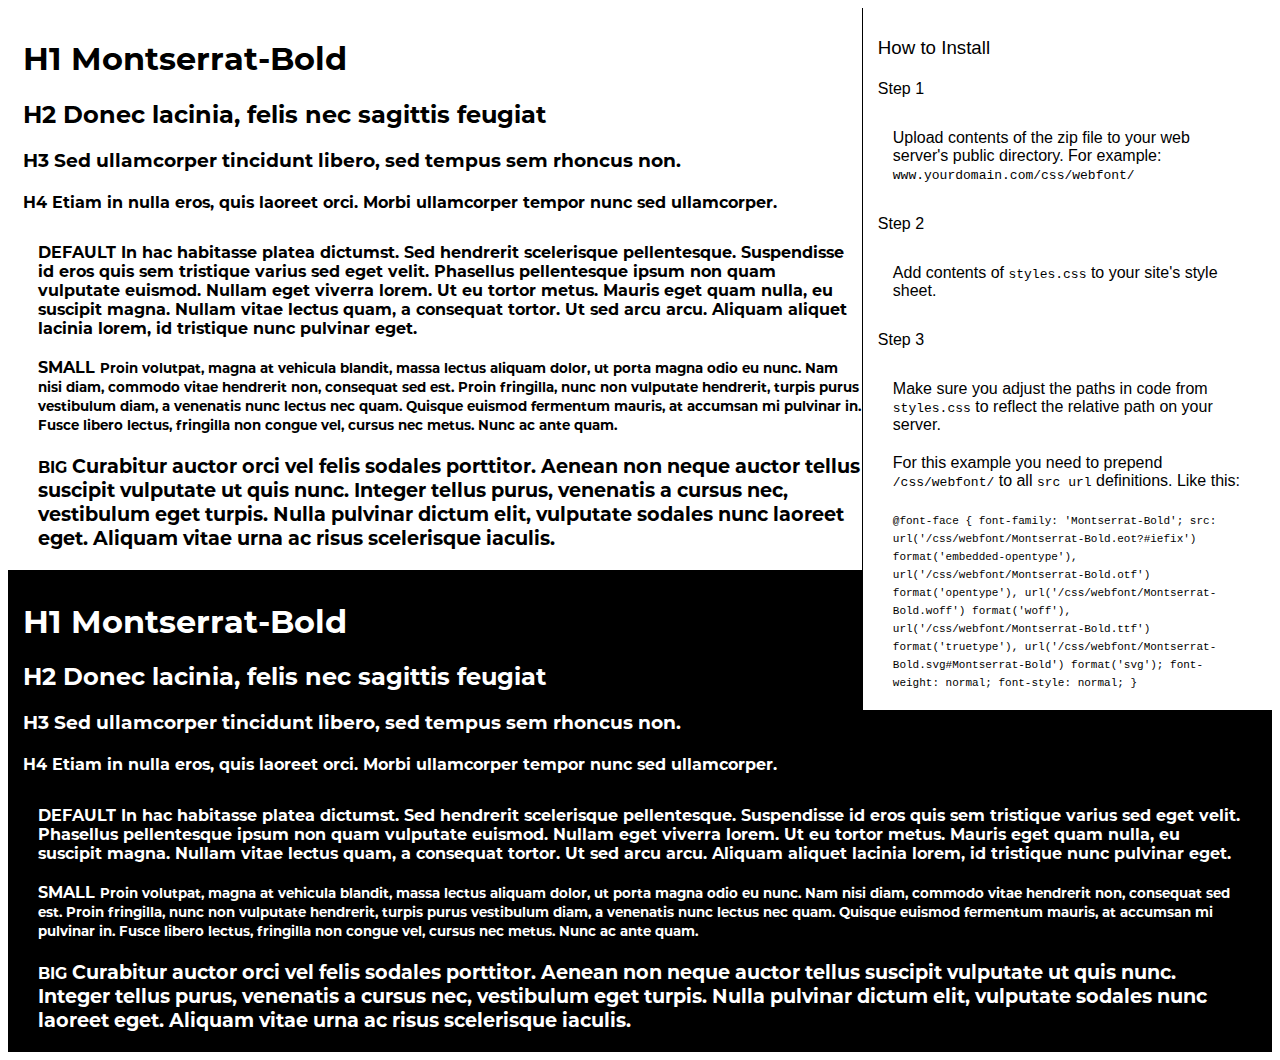
<file: fonts/Montserrat-Bold/preview.html>
<!DOCTYPE html>
<html>
<head>
<title>
Montserrat-Bold
 - Web font preview
</title>
<style type='text/css'>

@font-face {
  font-family: 'Montserrat-Bold';
  src: url('Montserrat-Bold.eot?#iefix') format('embedded-opentype'),  url('Montserrat-Bold.otf')  format('opentype'),
	     url('Montserrat-Bold.woff') format('woff'), url('Montserrat-Bold.ttf')  format('truetype'), url('Montserrat-Bold.svg#Montserrat-Bold') format('svg');
  font-weight: normal;
  font-style: normal;
}

body { font-family: 'Montserrat-Bold' !important; }
h1, h2, h3, h4 { font-weight: normal; }
.reg { color:black; background:white; }
.inverse { color:white; background:black; }
div { padding: 10px 15px; }
.right { background:white; width:30%; float: right; font-family: sans-serif; border: 1px solid black; border-width: 0 0 1px 1px;}
</style>
</head>
<body>
<div class='right'>
<h3>How to Install</h3>
<h4>Step 1</h4>
<div>
Upload contents of the zip file to your web server's public directory. For example:
<code>www.yourdomain.com/css/webfont/</code>
</div>
<h4>Step 2</h4>
<div>
Add contents of
<code>styles.css</code>
to your site's style sheet.
</div>
<h4>Step 3</h4>
<div>
Make sure you adjust the paths in code from
<code>styles.css</code>
to reflect the relative path on your server.
</div>
<div>
For this example you need to prepend
<code>/css/webfont/</code>
to all
<code>src url</code>
definitions. Like this:
</div>
<div>
<code style='font-size:11px;'>@font-face {
  font-family: 'Montserrat-Bold';
  src: url('/css/webfont/Montserrat-Bold.eot?#iefix') format('embedded-opentype'),  url('/css/webfont/Montserrat-Bold.otf')  format('opentype'),
	     url('/css/webfont/Montserrat-Bold.woff') format('woff'), url('/css/webfont/Montserrat-Bold.ttf')  format('truetype'), url('/css/webfont/Montserrat-Bold.svg#Montserrat-Bold') format('svg');
  font-weight: normal;
  font-style: normal;
}</code>
</div>
</div>
<div class='reg'>
<h1>
H1
Montserrat-Bold
</h1>
<h2>
H2
Donec lacinia, felis nec sagittis feugiat
</h2>
<h3>
H3
Sed ullamcorper tincidunt libero, sed tempus sem rhoncus non.
</h3>
<h4>
H4
Etiam in nulla eros, quis laoreet orci. Morbi ullamcorper tempor nunc sed ullamcorper.
</h4>
<div>
DEFAULT
In hac habitasse platea dictumst. Sed hendrerit scelerisque pellentesque. Suspendisse id eros quis sem tristique varius sed eget velit. Phasellus pellentesque ipsum non quam vulputate euismod. Nullam eget viverra lorem. Ut eu tortor metus. Mauris eget quam nulla, eu suscipit magna. Nullam vitae lectus quam, a consequat tortor. Ut sed arcu arcu. Aliquam aliquet lacinia lorem, id tristique nunc pulvinar eget.
</div>
<div>
SMALL
<small>
Proin volutpat, magna at vehicula blandit, massa lectus aliquam dolor, ut porta magna odio eu nunc. Nam nisi diam, commodo vitae hendrerit non, consequat sed est. Proin fringilla, nunc non vulputate hendrerit, turpis purus vestibulum diam, a venenatis nunc lectus nec quam. Quisque euismod fermentum mauris, at accumsan mi pulvinar in. Fusce libero lectus, fringilla non congue vel, cursus nec metus. Nunc ac ante quam.
</small>
</div>
<div>
BIG
<big>
Curabitur auctor orci vel felis sodales porttitor. Aenean non neque auctor tellus suscipit vulputate ut quis nunc. Integer tellus purus, venenatis a cursus nec, vestibulum eget turpis. Nulla pulvinar dictum elit, vulputate sodales nunc laoreet eget. Aliquam vitae urna ac risus scelerisque iaculis.
</big>
</div>

</div>
<div class='inverse'>
<h1>
H1
Montserrat-Bold
</h1>
<h2>
H2
Donec lacinia, felis nec sagittis feugiat
</h2>
<h3>
H3
Sed ullamcorper tincidunt libero, sed tempus sem rhoncus non.
</h3>
<h4>
H4
Etiam in nulla eros, quis laoreet orci. Morbi ullamcorper tempor nunc sed ullamcorper.
</h4>
<div>
DEFAULT
In hac habitasse platea dictumst. Sed hendrerit scelerisque pellentesque. Suspendisse id eros quis sem tristique varius sed eget velit. Phasellus pellentesque ipsum non quam vulputate euismod. Nullam eget viverra lorem. Ut eu tortor metus. Mauris eget quam nulla, eu suscipit magna. Nullam vitae lectus quam, a consequat tortor. Ut sed arcu arcu. Aliquam aliquet lacinia lorem, id tristique nunc pulvinar eget.
</div>
<div>
SMALL
<small>
Proin volutpat, magna at vehicula blandit, massa lectus aliquam dolor, ut porta magna odio eu nunc. Nam nisi diam, commodo vitae hendrerit non, consequat sed est. Proin fringilla, nunc non vulputate hendrerit, turpis purus vestibulum diam, a venenatis nunc lectus nec quam. Quisque euismod fermentum mauris, at accumsan mi pulvinar in. Fusce libero lectus, fringilla non congue vel, cursus nec metus. Nunc ac ante quam.
</small>
</div>
<div>
BIG
<big>
Curabitur auctor orci vel felis sodales porttitor. Aenean non neque auctor tellus suscipit vulputate ut quis nunc. Integer tellus purus, venenatis a cursus nec, vestibulum eget turpis. Nulla pulvinar dictum elit, vulputate sodales nunc laoreet eget. Aliquam vitae urna ac risus scelerisque iaculis.
</big>
</div>

</div>
</body>
</html>
</file>
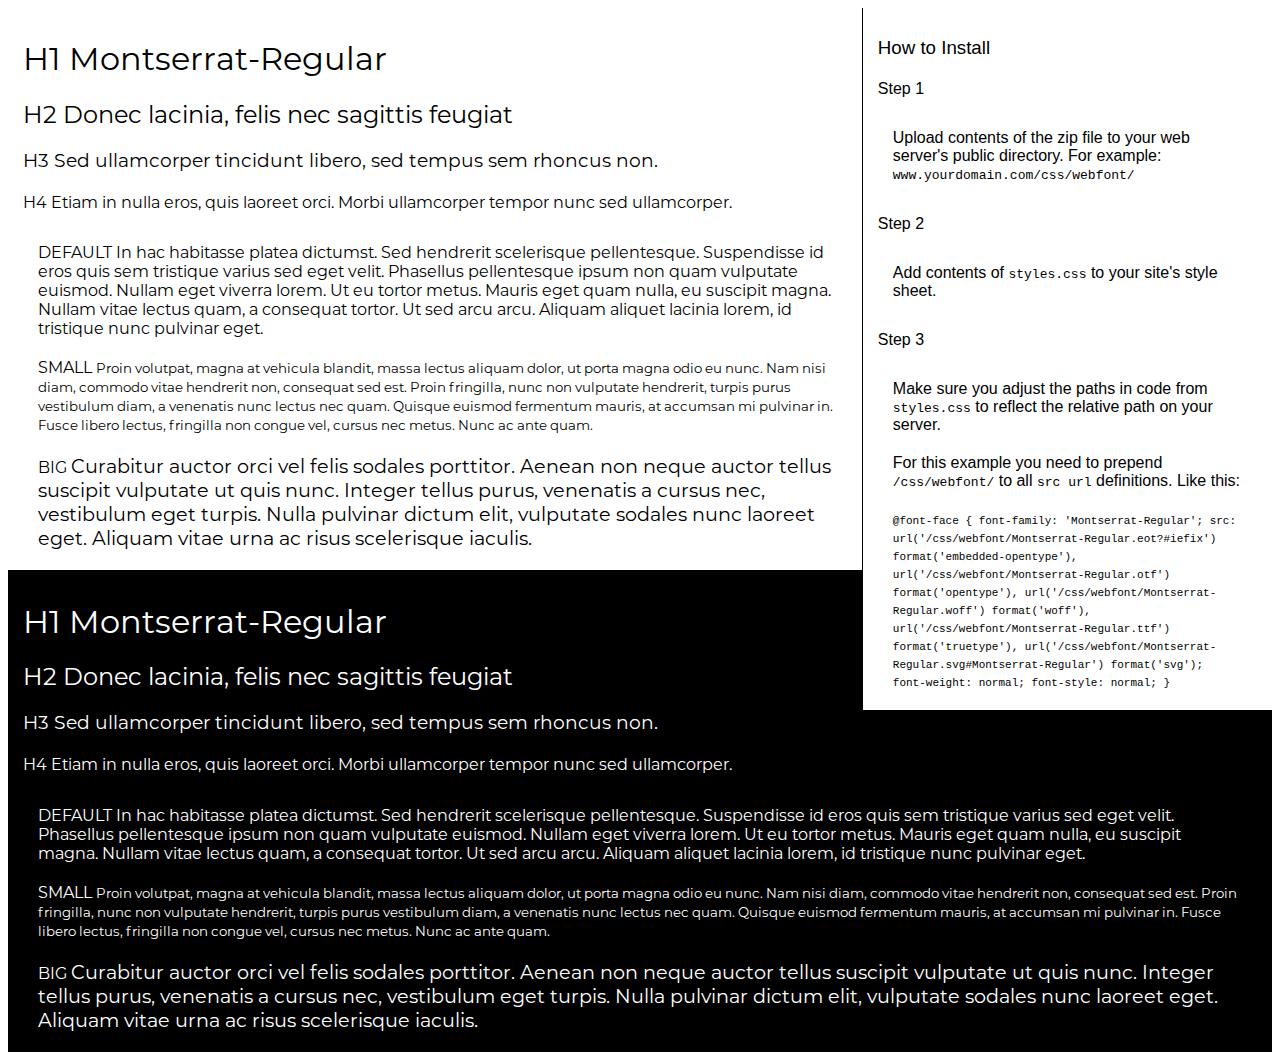
<file: fonts/Montserrat-Regular/preview.html>
<!DOCTYPE html>
<html>
<head>
<title>
Montserrat-Regular
 - Web font preview
</title>
<style type='text/css'>

@font-face {
  font-family: 'Montserrat-Regular';
  src: url('Montserrat-Regular.eot?#iefix') format('embedded-opentype'),  url('Montserrat-Regular.otf')  format('opentype'),
	     url('Montserrat-Regular.woff') format('woff'), url('Montserrat-Regular.ttf')  format('truetype'), url('Montserrat-Regular.svg#Montserrat-Regular') format('svg');
  font-weight: normal;
  font-style: normal;
}

body { font-family: 'Montserrat-Regular' !important; }
h1, h2, h3, h4 { font-weight: normal; }
.reg { color:black; background:white; }
.inverse { color:white; background:black; }
div { padding: 10px 15px; }
.right { background:white; width:30%; float: right; font-family: sans-serif; border: 1px solid black; border-width: 0 0 1px 1px;}
</style>
</head>
<body>
<div class='right'>
<h3>How to Install</h3>
<h4>Step 1</h4>
<div>
Upload contents of the zip file to your web server's public directory. For example:
<code>www.yourdomain.com/css/webfont/</code>
</div>
<h4>Step 2</h4>
<div>
Add contents of
<code>styles.css</code>
to your site's style sheet.
</div>
<h4>Step 3</h4>
<div>
Make sure you adjust the paths in code from
<code>styles.css</code>
to reflect the relative path on your server.
</div>
<div>
For this example you need to prepend
<code>/css/webfont/</code>
to all
<code>src url</code>
definitions. Like this:
</div>
<div>
<code style='font-size:11px;'>@font-face {
  font-family: 'Montserrat-Regular';
  src: url('/css/webfont/Montserrat-Regular.eot?#iefix') format('embedded-opentype'),  url('/css/webfont/Montserrat-Regular.otf')  format('opentype'),
	     url('/css/webfont/Montserrat-Regular.woff') format('woff'), url('/css/webfont/Montserrat-Regular.ttf')  format('truetype'), url('/css/webfont/Montserrat-Regular.svg#Montserrat-Regular') format('svg');
  font-weight: normal;
  font-style: normal;
}</code>
</div>
</div>
<div class='reg'>
<h1>
H1
Montserrat-Regular
</h1>
<h2>
H2
Donec lacinia, felis nec sagittis feugiat
</h2>
<h3>
H3
Sed ullamcorper tincidunt libero, sed tempus sem rhoncus non.
</h3>
<h4>
H4
Etiam in nulla eros, quis laoreet orci. Morbi ullamcorper tempor nunc sed ullamcorper.
</h4>
<div>
DEFAULT
In hac habitasse platea dictumst. Sed hendrerit scelerisque pellentesque. Suspendisse id eros quis sem tristique varius sed eget velit. Phasellus pellentesque ipsum non quam vulputate euismod. Nullam eget viverra lorem. Ut eu tortor metus. Mauris eget quam nulla, eu suscipit magna. Nullam vitae lectus quam, a consequat tortor. Ut sed arcu arcu. Aliquam aliquet lacinia lorem, id tristique nunc pulvinar eget.
</div>
<div>
SMALL
<small>
Proin volutpat, magna at vehicula blandit, massa lectus aliquam dolor, ut porta magna odio eu nunc. Nam nisi diam, commodo vitae hendrerit non, consequat sed est. Proin fringilla, nunc non vulputate hendrerit, turpis purus vestibulum diam, a venenatis nunc lectus nec quam. Quisque euismod fermentum mauris, at accumsan mi pulvinar in. Fusce libero lectus, fringilla non congue vel, cursus nec metus. Nunc ac ante quam.
</small>
</div>
<div>
BIG
<big>
Curabitur auctor orci vel felis sodales porttitor. Aenean non neque auctor tellus suscipit vulputate ut quis nunc. Integer tellus purus, venenatis a cursus nec, vestibulum eget turpis. Nulla pulvinar dictum elit, vulputate sodales nunc laoreet eget. Aliquam vitae urna ac risus scelerisque iaculis.
</big>
</div>

</div>
<div class='inverse'>
<h1>
H1
Montserrat-Regular
</h1>
<h2>
H2
Donec lacinia, felis nec sagittis feugiat
</h2>
<h3>
H3
Sed ullamcorper tincidunt libero, sed tempus sem rhoncus non.
</h3>
<h4>
H4
Etiam in nulla eros, quis laoreet orci. Morbi ullamcorper tempor nunc sed ullamcorper.
</h4>
<div>
DEFAULT
In hac habitasse platea dictumst. Sed hendrerit scelerisque pellentesque. Suspendisse id eros quis sem tristique varius sed eget velit. Phasellus pellentesque ipsum non quam vulputate euismod. Nullam eget viverra lorem. Ut eu tortor metus. Mauris eget quam nulla, eu suscipit magna. Nullam vitae lectus quam, a consequat tortor. Ut sed arcu arcu. Aliquam aliquet lacinia lorem, id tristique nunc pulvinar eget.
</div>
<div>
SMALL
<small>
Proin volutpat, magna at vehicula blandit, massa lectus aliquam dolor, ut porta magna odio eu nunc. Nam nisi diam, commodo vitae hendrerit non, consequat sed est. Proin fringilla, nunc non vulputate hendrerit, turpis purus vestibulum diam, a venenatis nunc lectus nec quam. Quisque euismod fermentum mauris, at accumsan mi pulvinar in. Fusce libero lectus, fringilla non congue vel, cursus nec metus. Nunc ac ante quam.
</small>
</div>
<div>
BIG
<big>
Curabitur auctor orci vel felis sodales porttitor. Aenean non neque auctor tellus suscipit vulputate ut quis nunc. Integer tellus purus, venenatis a cursus nec, vestibulum eget turpis. Nulla pulvinar dictum elit, vulputate sodales nunc laoreet eget. Aliquam vitae urna ac risus scelerisque iaculis.
</big>
</div>

</div>
</body>
</html>
</file>
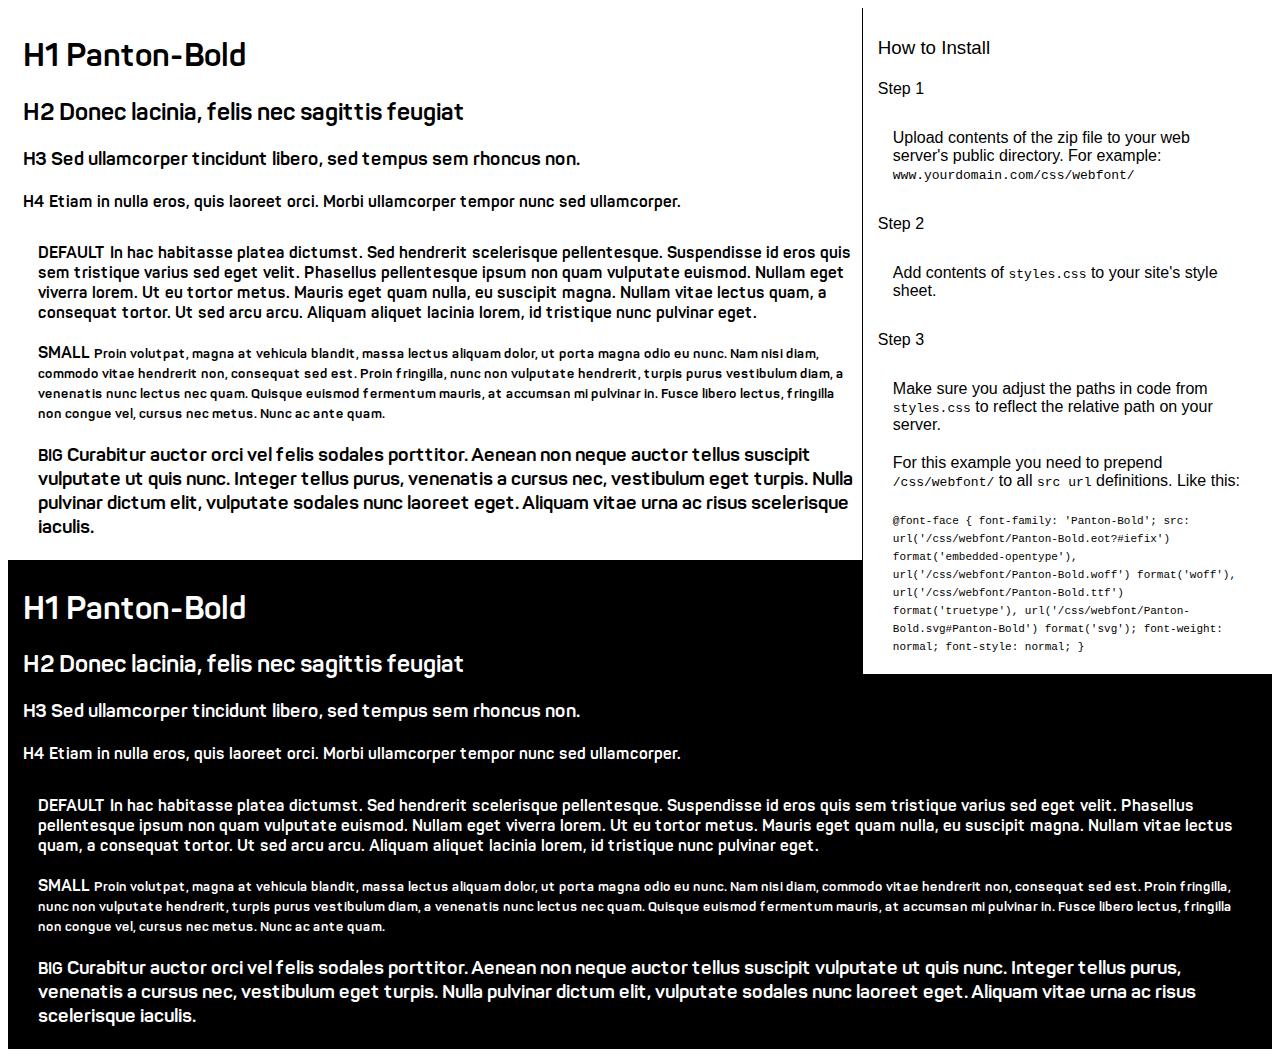
<file: fonts/Panton-Bold/preview.html>
<!DOCTYPE html>
<html>
<head>
<title>
Panton-Bold
 - Web font preview
</title>
<style type='text/css'>

@font-face {
  font-family: 'Panton-Bold';
  src: url('Panton-Bold.eot?#iefix') format('embedded-opentype'),  url('Panton-Bold.woff') format('woff'), url('Panton-Bold.ttf')  format('truetype'), url('Panton-Bold.svg#Panton-Bold') format('svg');
  font-weight: normal;
  font-style: normal;
}

body { font-family: 'Panton-Bold' !important; }
h1, h2, h3, h4 { font-weight: normal; }
.reg { color:black; background:white; }
.inverse { color:white; background:black; }
div { padding: 10px 15px; }
.right { background:white; width:30%; float: right; font-family: sans-serif; border: 1px solid black; border-width: 0 0 1px 1px;}
</style>
</head>
<body>
<div class='right'>
<h3>How to Install</h3>
<h4>Step 1</h4>
<div>
Upload contents of the zip file to your web server's public directory. For example:
<code>www.yourdomain.com/css/webfont/</code>
</div>
<h4>Step 2</h4>
<div>
Add contents of
<code>styles.css</code>
to your site's style sheet.
</div>
<h4>Step 3</h4>
<div>
Make sure you adjust the paths in code from
<code>styles.css</code>
to reflect the relative path on your server.
</div>
<div>
For this example you need to prepend
<code>/css/webfont/</code>
to all
<code>src url</code>
definitions. Like this:
</div>
<div>
<code style='font-size:11px;'>@font-face {
  font-family: 'Panton-Bold';
  src: url('/css/webfont/Panton-Bold.eot?#iefix') format('embedded-opentype'),  url('/css/webfont/Panton-Bold.woff') format('woff'), url('/css/webfont/Panton-Bold.ttf')  format('truetype'), url('/css/webfont/Panton-Bold.svg#Panton-Bold') format('svg');
  font-weight: normal;
  font-style: normal;
}</code>
</div>
</div>
<div class='reg'>
<h1>
H1
Panton-Bold
</h1>
<h2>
H2
Donec lacinia, felis nec sagittis feugiat
</h2>
<h3>
H3
Sed ullamcorper tincidunt libero, sed tempus sem rhoncus non.
</h3>
<h4>
H4
Etiam in nulla eros, quis laoreet orci. Morbi ullamcorper tempor nunc sed ullamcorper.
</h4>
<div>
DEFAULT
In hac habitasse platea dictumst. Sed hendrerit scelerisque pellentesque. Suspendisse id eros quis sem tristique varius sed eget velit. Phasellus pellentesque ipsum non quam vulputate euismod. Nullam eget viverra lorem. Ut eu tortor metus. Mauris eget quam nulla, eu suscipit magna. Nullam vitae lectus quam, a consequat tortor. Ut sed arcu arcu. Aliquam aliquet lacinia lorem, id tristique nunc pulvinar eget.
</div>
<div>
SMALL
<small>
Proin volutpat, magna at vehicula blandit, massa lectus aliquam dolor, ut porta magna odio eu nunc. Nam nisi diam, commodo vitae hendrerit non, consequat sed est. Proin fringilla, nunc non vulputate hendrerit, turpis purus vestibulum diam, a venenatis nunc lectus nec quam. Quisque euismod fermentum mauris, at accumsan mi pulvinar in. Fusce libero lectus, fringilla non congue vel, cursus nec metus. Nunc ac ante quam.
</small>
</div>
<div>
BIG
<big>
Curabitur auctor orci vel felis sodales porttitor. Aenean non neque auctor tellus suscipit vulputate ut quis nunc. Integer tellus purus, venenatis a cursus nec, vestibulum eget turpis. Nulla pulvinar dictum elit, vulputate sodales nunc laoreet eget. Aliquam vitae urna ac risus scelerisque iaculis.
</big>
</div>

</div>
<div class='inverse'>
<h1>
H1
Panton-Bold
</h1>
<h2>
H2
Donec lacinia, felis nec sagittis feugiat
</h2>
<h3>
H3
Sed ullamcorper tincidunt libero, sed tempus sem rhoncus non.
</h3>
<h4>
H4
Etiam in nulla eros, quis laoreet orci. Morbi ullamcorper tempor nunc sed ullamcorper.
</h4>
<div>
DEFAULT
In hac habitasse platea dictumst. Sed hendrerit scelerisque pellentesque. Suspendisse id eros quis sem tristique varius sed eget velit. Phasellus pellentesque ipsum non quam vulputate euismod. Nullam eget viverra lorem. Ut eu tortor metus. Mauris eget quam nulla, eu suscipit magna. Nullam vitae lectus quam, a consequat tortor. Ut sed arcu arcu. Aliquam aliquet lacinia lorem, id tristique nunc pulvinar eget.
</div>
<div>
SMALL
<small>
Proin volutpat, magna at vehicula blandit, massa lectus aliquam dolor, ut porta magna odio eu nunc. Nam nisi diam, commodo vitae hendrerit non, consequat sed est. Proin fringilla, nunc non vulputate hendrerit, turpis purus vestibulum diam, a venenatis nunc lectus nec quam. Quisque euismod fermentum mauris, at accumsan mi pulvinar in. Fusce libero lectus, fringilla non congue vel, cursus nec metus. Nunc ac ante quam.
</small>
</div>
<div>
BIG
<big>
Curabitur auctor orci vel felis sodales porttitor. Aenean non neque auctor tellus suscipit vulputate ut quis nunc. Integer tellus purus, venenatis a cursus nec, vestibulum eget turpis. Nulla pulvinar dictum elit, vulputate sodales nunc laoreet eget. Aliquam vitae urna ac risus scelerisque iaculis.
</big>
</div>

</div>
</body>
</html>
</file>
